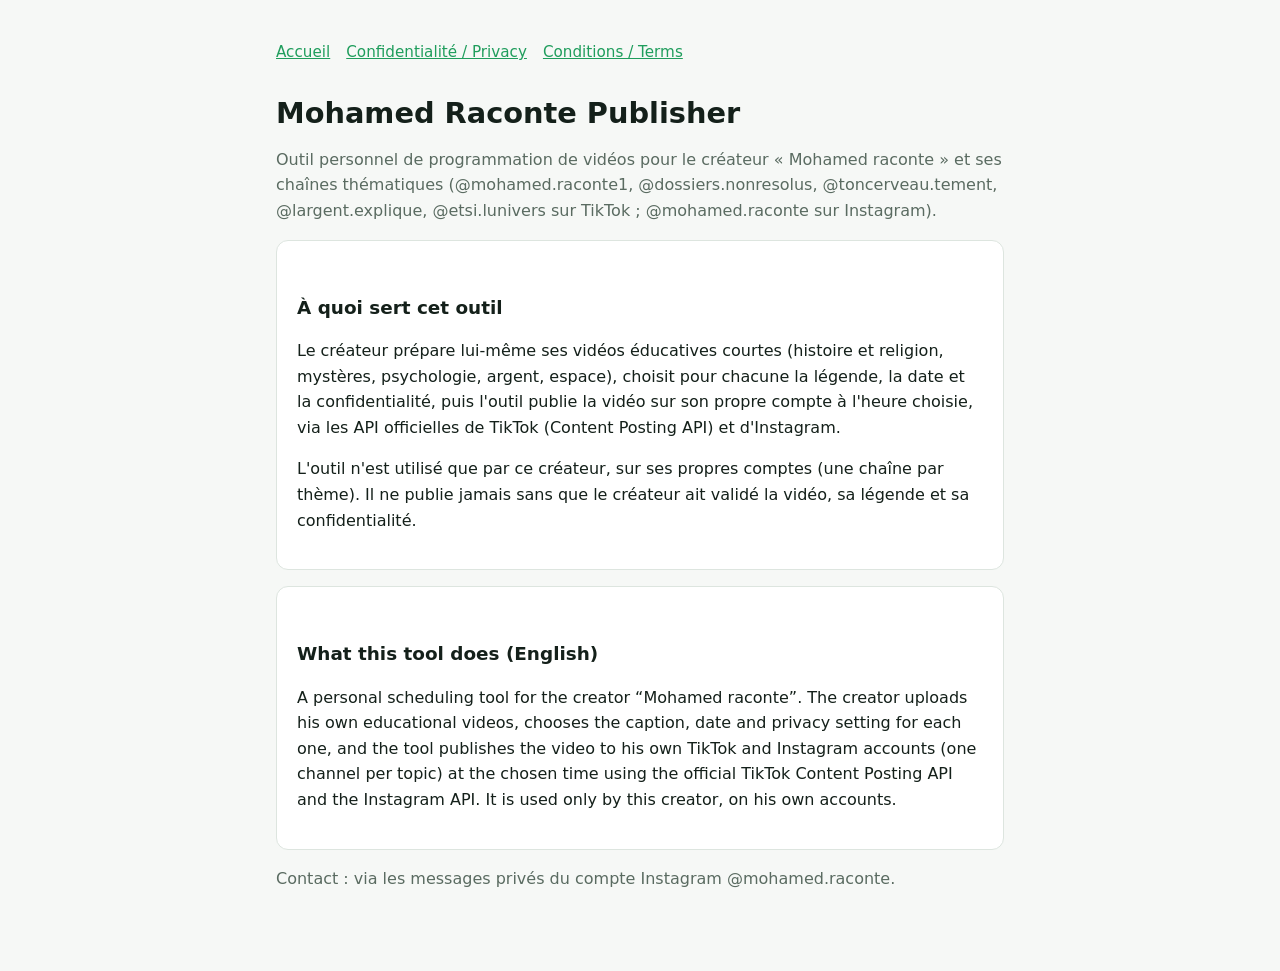
<file: index.html>
<!doctype html>
<html lang="fr">
<head>
<meta charset="utf-8"><meta name="viewport" content="width=device-width, initial-scale=1">
<title>Mohamed Raconte Publisher</title>
<link rel="stylesheet" href="style.css">
</head>
<body><main>
<nav><a href="index.html">Accueil</a><a href="privacy.html">Confidentialité / Privacy</a><a href="terms.html">Conditions / Terms</a></nav>
<h1>Mohamed Raconte Publisher</h1>
<p class="muted">Outil personnel de programmation de vidéos pour le créateur « Mohamed raconte » et ses chaînes thématiques (@mohamed.raconte1, @dossiers.nonresolus, @toncerveau.tement, @largent.explique, @etsi.lunivers sur TikTok ; @mohamed.raconte sur Instagram).</p>
<div class="card">
<h2>À quoi sert cet outil</h2>
<p>Le créateur prépare lui-même ses vidéos éducatives courtes (histoire et religion, mystères, psychologie, argent, espace), choisit pour chacune la légende, la date et la confidentialité, puis l'outil publie la vidéo sur son propre compte à l'heure choisie, via les API officielles de TikTok (Content Posting API) et d'Instagram.</p>
<p>L'outil n'est utilisé que par ce créateur, sur ses propres comptes (une chaîne par thème). Il ne publie jamais sans que le créateur ait validé la vidéo, sa légende et sa confidentialité.</p>
</div>
<div class="card">
<h2>What this tool does (English)</h2>
<p>A personal scheduling tool for the creator “Mohamed raconte”. The creator uploads his own educational videos, chooses the caption, date and privacy setting for each one, and the tool publishes the video to his own TikTok and Instagram accounts (one channel per topic) at the chosen time using the official TikTok Content Posting API and the Instagram API. It is used only by this creator, on his own accounts.</p>
</div>
<p class="muted">Contact : via les messages privés du compte Instagram @mohamed.raconte.</p>
</main></body>
</html>
</file>
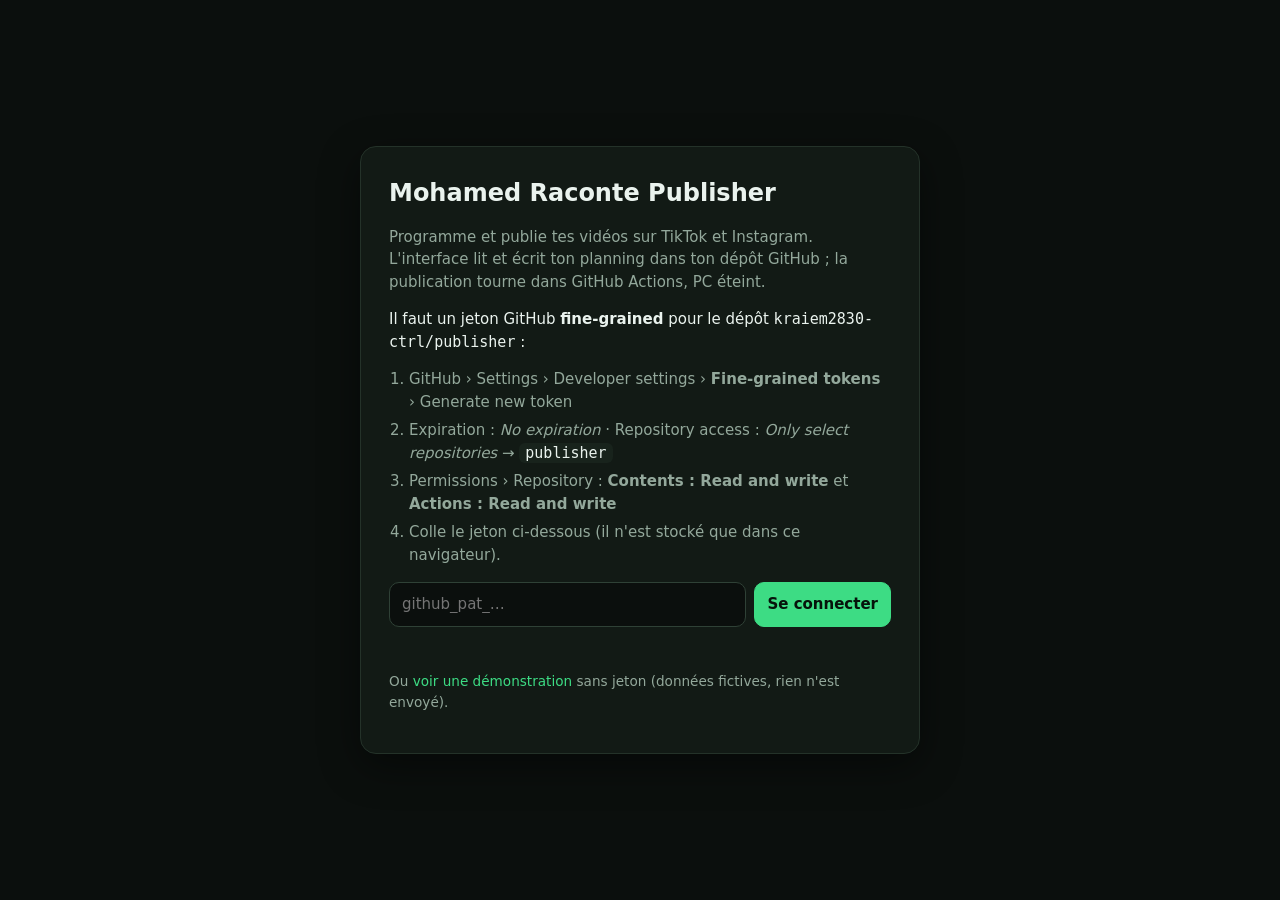
<file: app/index.html>
<!doctype html>
<html lang="fr">
<head>
<meta charset="utf-8">
<meta name="viewport" content="width=device-width, initial-scale=1">
<meta name="robots" content="noindex">
<title>Mohamed Raconte Publisher — Calendrier</title>
<link rel="icon" href="avatars/islam.png">
<link rel="stylesheet" href="app.css">
</head>
<body>

<!-- Connexion : le jeton GitHub reste dans ce navigateur (localStorage), il n'est envoyé qu'à api.github.com -->
<section id="login">
  <div class="box">
    <h1>Mohamed Raconte Publisher</h1>
    <p class="muted">Programme et publie tes vidéos sur TikTok et Instagram. L'interface lit et écrit ton planning dans ton dépôt GitHub ; la publication tourne dans GitHub Actions, PC éteint.</p>
    <p>Il faut un jeton GitHub <strong>fine-grained</strong> pour le dépôt <code id="login-repo"></code> :</p>
    <ol>
      <li>GitHub › Settings › Developer settings › <strong>Fine-grained tokens</strong> › Generate new token</li>
      <li>Expiration : <em>No expiration</em> · Repository access : <em>Only select repositories</em> → <code>publisher</code></li>
      <li>Permissions › Repository : <strong>Contents : Read and write</strong> et <strong>Actions : Read and write</strong></li>
      <li>Colle le jeton ci-dessous (il n'est stocké que dans ce navigateur).</li>
    </ol>
    <div class="row">
      <input id="token" type="password" placeholder="github_pat_…" autocomplete="off" spellcheck="false">
      <button class="btn primary" id="login-btn">Se connecter</button>
    </div>
    <div class="err" id="login-err"></div>
    <p class="small muted">Ou <a href="?demo=1">voir une démonstration</a> sans jeton (données fictives, rien n'est envoyé).</p>
  </div>
</section>

<div id="app" class="hidden">
  <aside>
    <div class="brand"><div class="logo">P</div><div>Publisher<span class="sub" id="brand-sub">Mohamed raconte</span></div></div>
    <div class="side-actions">
      <button class="btn primary" id="new-post">＋ Créer une publication</button>
      <button class="btn" id="publish-now" title="Lance tout de suite le passage de publication (ce qui est arrivé à échéance)">▶ Publier maintenant</button>
    </div>
    <div class="side-title"><span>Canaux</span><button class="btn ghost sm" id="refresh" title="Recharger">↻</button></div>
    <div class="channels" id="channels"></div>
    <div class="side-foot">
      <div class="run" id="last-run">Dernier passage : —</div>
      <div><a id="actions-link" target="_blank" rel="noopener">GitHub Actions</a> · <a id="planning-link" target="_blank" rel="noopener">PLANNING.md</a></div>
      <div><button class="btn ghost sm" id="logout">Changer de jeton</button></div>
    </div>
  </aside>

  <main>
    <div class="topbar">
      <h1 id="view-title">Calendrier</h1>
      <div class="seg">
        <button id="prev" title="Précédent">‹</button>
        <button id="today">Aujourd'hui</button>
        <button id="next" title="Suivant">›</button>
      </div>
      <div class="range" id="range"></div>
      <div class="spacer"></div>
      <div class="seg" id="views">
        <button data-view="week" class="active">Semaine</button>
        <button data-view="month">Mois</button>
        <button data-view="list">Liste</button>
      </div>
    </div>
    <div class="content" id="content"></div>
  </main>
</div>

<div id="modal-root"></div>
<div id="toasts"></div>

<script src="app.js"></script>
</body>
</html>
</file>
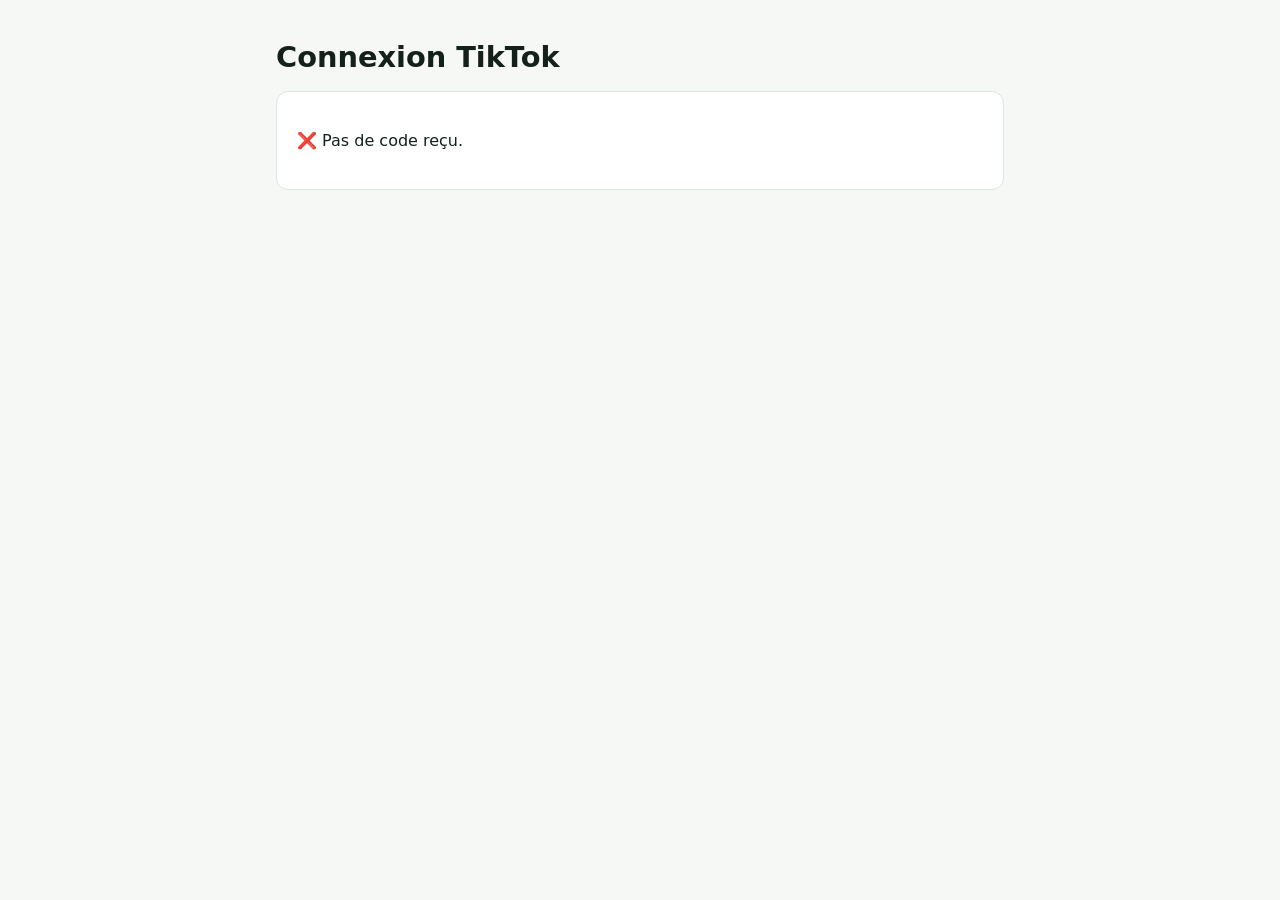
<file: callback.html>
<!doctype html>
<html lang="fr">
<head>
<meta charset="utf-8"><meta name="viewport" content="width=device-width, initial-scale=1">
<meta name="robots" content="noindex">
<title>Connexion TikTok — Mohamed Raconte Publisher</title>
<link rel="stylesheet" href="style.css">
</head>
<body><main>
<h1>Connexion TikTok</h1>
<div class="card" id="box"><p>Lecture du code…</p></div>
<script>
  // Page de retour OAuth : affiche le code d'autorisation pour l'enregistrer dans GitHub (Actions › Réglages › tiktok).
  // Le code n'est envoyé nulle part depuis cette page.
  const q = new URLSearchParams(location.search), box = document.getElementById("box");
  const esc = (s) => s.replace(/[&<>"]/g, (c) => ({ "&": "&amp;", "<": "&lt;", ">": "&gt;", '"': "&quot;" }[c]));
  if (q.get("code")) {
    const code = q.get("code");
    box.innerHTML = `<p>✅ Autorisation reçue. Copie ce code (valable quelques minutes) :</p><p><code id="c">${esc(code)}</code></p><p><button id="b">Copier le code</button></p><p class="muted">Adresse de retour à indiquer : <code>${esc(location.origin + location.pathname)}</code></p>`;
    document.getElementById("b").onclick = () => navigator.clipboard.writeText(code).then(() => (document.getElementById("b").textContent = "Copié ✓"));
  } else {
    box.innerHTML = `<p>❌ Pas de code reçu${q.get("error") ? " : " + esc(q.get("error") + " " + (q.get("error_description") || "")) : ""}.</p>`;
  }
</script>
</main></body>
</html>
</file>
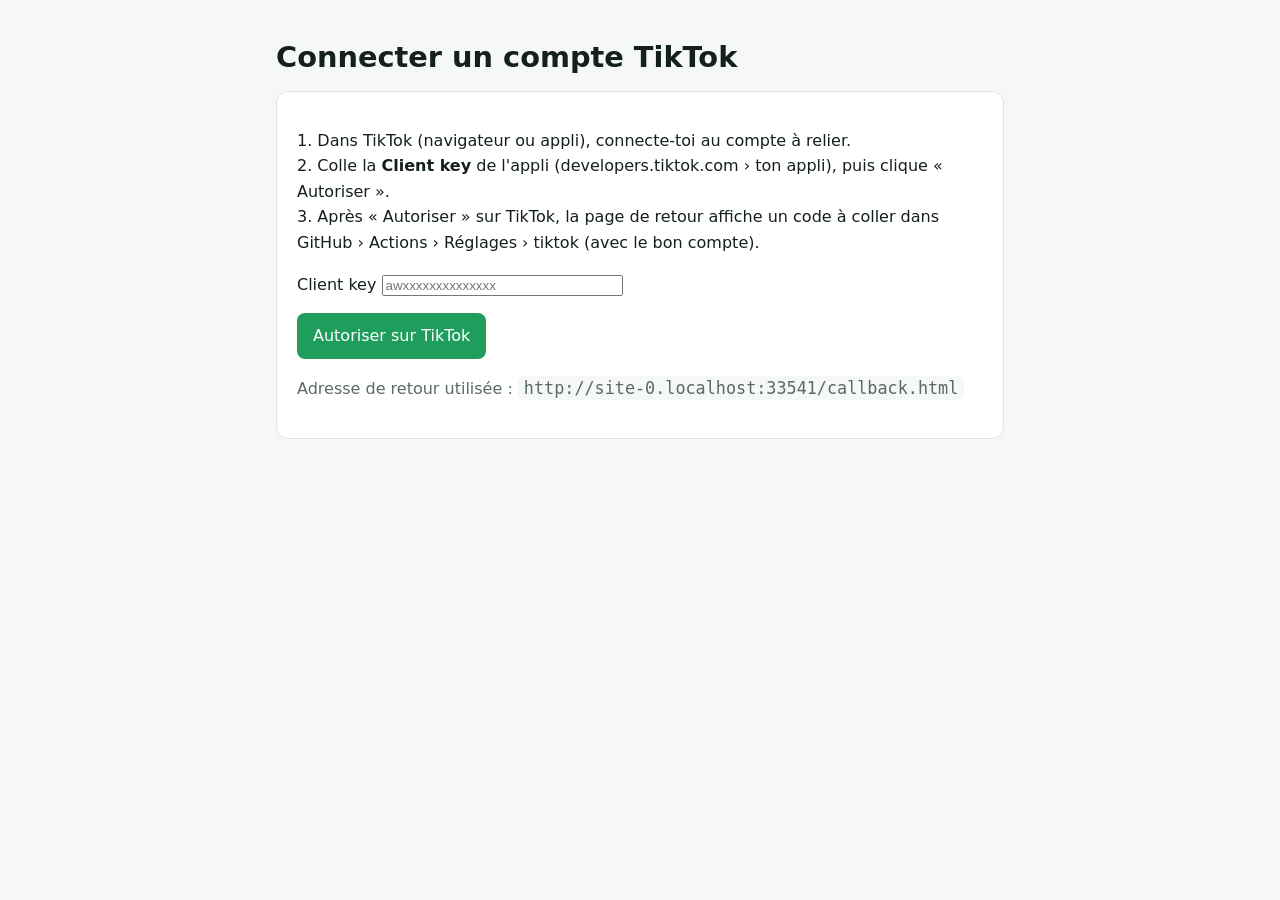
<file: connect.html>
<!doctype html>
<html lang="fr">
<head>
<meta charset="utf-8"><meta name="viewport" content="width=device-width, initial-scale=1">
<meta name="robots" content="noindex">
<title>Connecter un compte TikTok — Mohamed Raconte Publisher</title>
<link rel="stylesheet" href="style.css">
</head>
<body><main>
<h1>Connecter un compte TikTok</h1>
<div class="card">
<p>1. Dans TikTok (navigateur ou appli), connecte-toi au compte à relier.<br>2. Colle la <strong>Client key</strong> de l'appli (developers.tiktok.com › ton appli), puis clique « Autoriser ».<br>3. Après « Autoriser » sur TikTok, la page de retour affiche un code à coller dans GitHub › Actions › Réglages › tiktok (avec le bon compte).</p>
<p><label>Client key <input id="k" placeholder="awxxxxxxxxxxxxxx" size="28"></label></p>
<p><button id="b">Autoriser sur TikTok</button></p>
<p class="muted">Adresse de retour utilisée : <code id="r"></code></p>
</div>
<script>
  // Construit l'adresse d'autorisation TikTok (Login Kit) ; rien n'est envoyé ailleurs que chez TikTok.
  const redirect = location.origin + location.pathname.replace(/connect\.html$/, "callback.html");
  document.getElementById("r").textContent = redirect;
  const k = document.getElementById("k");
  try { k.value = localStorage.getItem("tt_client_key") || ""; } catch (e) {}
  document.getElementById("b").onclick = () => {
    const key = k.value.trim();
    if (!key) return k.focus();
    try { localStorage.setItem("tt_client_key", key); } catch (e) {}
    const q = new URLSearchParams({ client_key: key, scope: "user.info.basic,video.publish,video.upload", response_type: "code",
                                    redirect_uri: redirect, state: Math.random().toString(36).slice(2), disable_auto_auth: "1" });
    location.href = "https://www.tiktok.com/v2/auth/authorize/?" + q;
  };
</script>
</main></body>
</html>
</file>
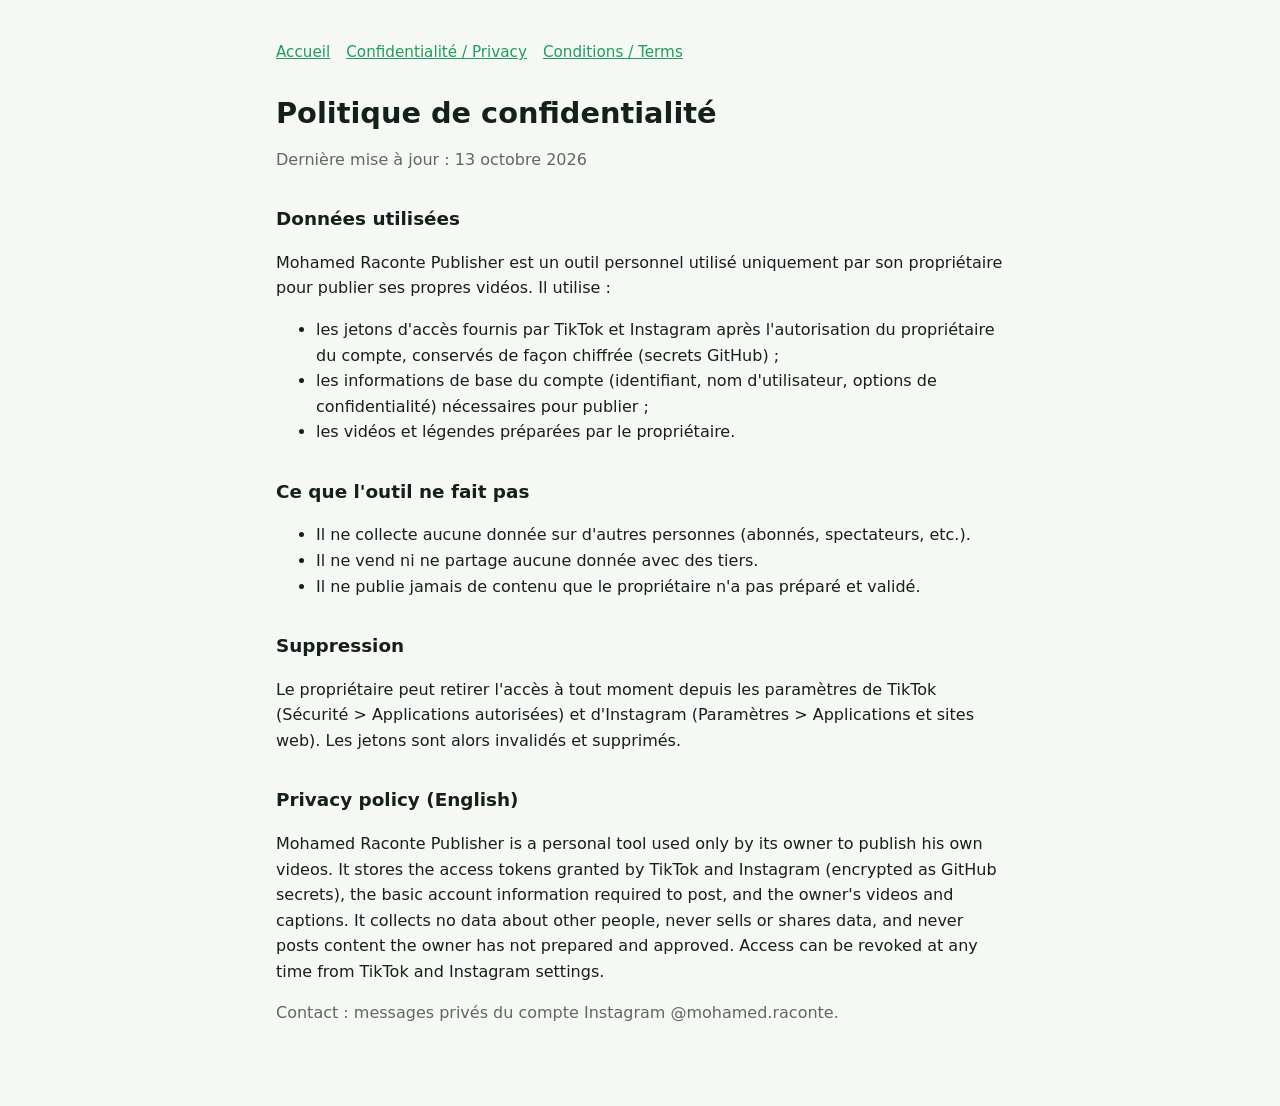
<file: privacy.html>
<!doctype html>
<html lang="fr">
<head>
<meta charset="utf-8"><meta name="viewport" content="width=device-width, initial-scale=1">
<title>Confidentialité — Mohamed Raconte Publisher</title>
<link rel="stylesheet" href="style.css">
</head>
<body><main>
<nav><a href="index.html">Accueil</a><a href="privacy.html">Confidentialité / Privacy</a><a href="terms.html">Conditions / Terms</a></nav>
<h1>Politique de confidentialité</h1>
<p class="muted">Dernière mise à jour : 13 octobre 2026</p>
<h2>Données utilisées</h2>
<p>Mohamed Raconte Publisher est un outil personnel utilisé uniquement par son propriétaire pour publier ses propres vidéos. Il utilise :</p>
<ul>
<li>les jetons d'accès fournis par TikTok et Instagram après l'autorisation du propriétaire du compte, conservés de façon chiffrée (secrets GitHub) ;</li>
<li>les informations de base du compte (identifiant, nom d'utilisateur, options de confidentialité) nécessaires pour publier ;</li>
<li>les vidéos et légendes préparées par le propriétaire.</li>
</ul>
<h2>Ce que l'outil ne fait pas</h2>
<ul>
<li>Il ne collecte aucune donnée sur d'autres personnes (abonnés, spectateurs, etc.).</li>
<li>Il ne vend ni ne partage aucune donnée avec des tiers.</li>
<li>Il ne publie jamais de contenu que le propriétaire n'a pas préparé et validé.</li>
</ul>
<h2>Suppression</h2>
<p>Le propriétaire peut retirer l'accès à tout moment depuis les paramètres de TikTok (Sécurité &gt; Applications autorisées) et d'Instagram (Paramètres &gt; Applications et sites web). Les jetons sont alors invalidés et supprimés.</p>
<h2>Privacy policy (English)</h2>
<p>Mohamed Raconte Publisher is a personal tool used only by its owner to publish his own videos. It stores the access tokens granted by TikTok and Instagram (encrypted as GitHub secrets), the basic account information required to post, and the owner's videos and captions. It collects no data about other people, never sells or shares data, and never posts content the owner has not prepared and approved. Access can be revoked at any time from TikTok and Instagram settings.</p>
<p class="muted">Contact : messages privés du compte Instagram @mohamed.raconte.</p>
</main></body>
</html>
</file>
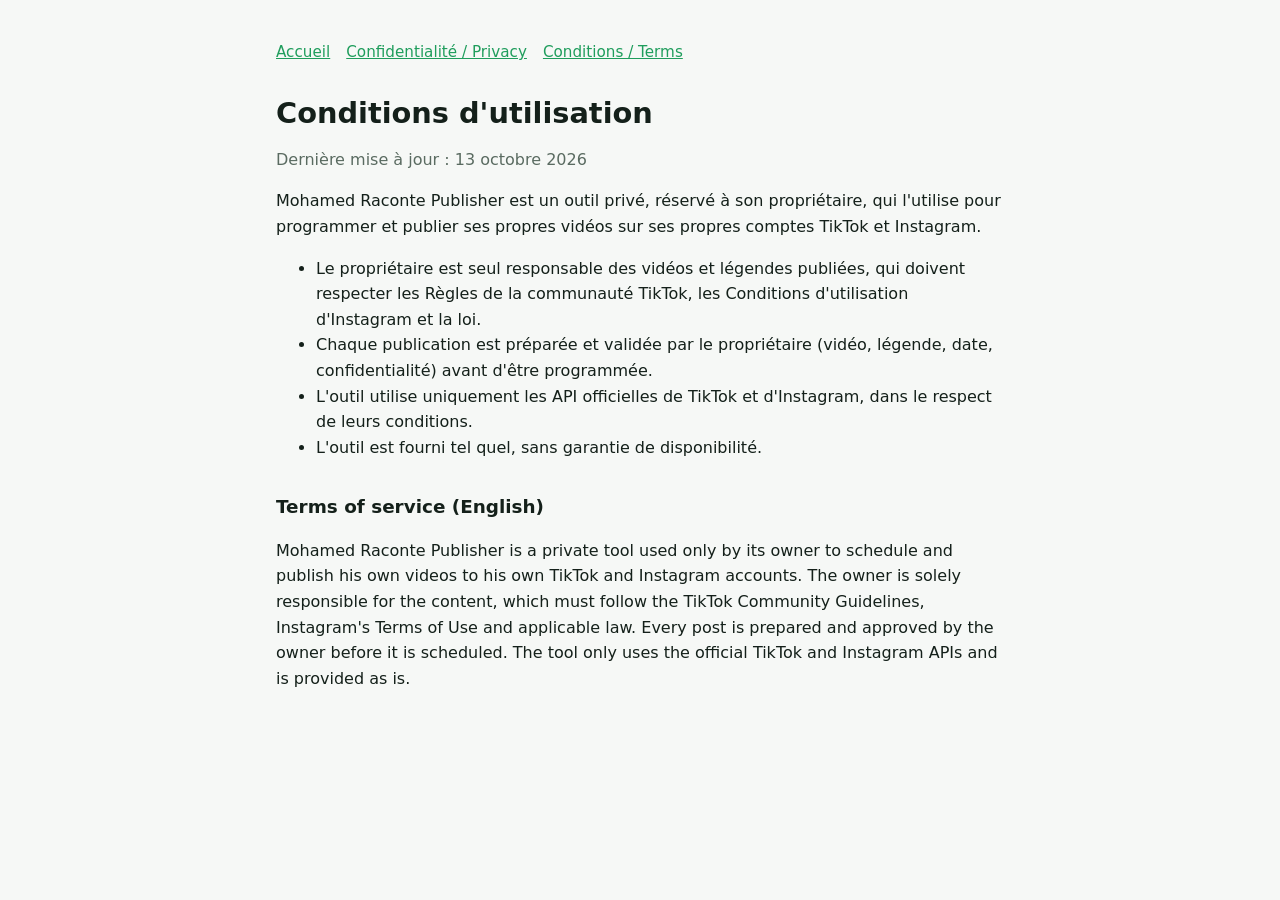
<file: terms.html>
<!doctype html>
<html lang="fr">
<head>
<meta charset="utf-8"><meta name="viewport" content="width=device-width, initial-scale=1">
<title>Conditions — Mohamed Raconte Publisher</title>
<link rel="stylesheet" href="style.css">
</head>
<body><main>
<nav><a href="index.html">Accueil</a><a href="privacy.html">Confidentialité / Privacy</a><a href="terms.html">Conditions / Terms</a></nav>
<h1>Conditions d'utilisation</h1>
<p class="muted">Dernière mise à jour : 13 octobre 2026</p>
<p>Mohamed Raconte Publisher est un outil privé, réservé à son propriétaire, qui l'utilise pour programmer et publier ses propres vidéos sur ses propres comptes TikTok et Instagram.</p>
<ul>
<li>Le propriétaire est seul responsable des vidéos et légendes publiées, qui doivent respecter les Règles de la communauté TikTok, les Conditions d'utilisation d'Instagram et la loi.</li>
<li>Chaque publication est préparée et validée par le propriétaire (vidéo, légende, date, confidentialité) avant d'être programmée.</li>
<li>L'outil utilise uniquement les API officielles de TikTok et d'Instagram, dans le respect de leurs conditions.</li>
<li>L'outil est fourni tel quel, sans garantie de disponibilité.</li>
</ul>
<h2>Terms of service (English)</h2>
<p>Mohamed Raconte Publisher is a private tool used only by its owner to schedule and publish his own videos to his own TikTok and Instagram accounts. The owner is solely responsible for the content, which must follow the TikTok Community Guidelines, Instagram's Terms of Use and applicable law. Every post is prepared and approved by the owner before it is scheduled. The tool only uses the official TikTok and Instagram APIs and is provided as is.</p>
</main></body>
</html>
</file>
<file: style.css>
:root { --bg: #f6f8f6; --fg: #14201a; --muted: #5a6b61; --accent: #1f9d5c; --card: #ffffff; --line: #dde5df; }
@media (prefers-color-scheme: dark) { :root { --bg: #08110c; --fg: #e8f2ec; --muted: #9db3a6; --accent: #3ddc84; --card: #0f1c15; --line: #1f3328; } }
* { box-sizing: border-box; }
body { margin: 0; background: var(--bg); color: var(--fg); font: 16px/1.6 system-ui, -apple-system, "Segoe UI", sans-serif; }
main { max-width: 760px; margin: 0 auto; padding: 40px 16px 64px; }
h1 { font-size: 1.8rem; line-height: 1.2; margin: 0 0 8px; }
h2 { font-size: 1.15rem; margin: 32px 0 8px; }
p, li { color: var(--fg); }
.muted { color: var(--muted); }
a { color: var(--accent); }
nav { display: flex; gap: 16px; flex-wrap: wrap; margin-bottom: 32px; font-size: .95rem; }
.card { background: var(--card); border: 1px solid var(--line); border-radius: 12px; padding: 20px; margin: 16px 0; }
code { font-size: 1.05rem; word-break: break-all; background: var(--bg); padding: 2px 6px; border-radius: 6px; }
button { font: inherit; background: var(--accent); color: #fff; border: 0; border-radius: 8px; padding: 10px 16px; cursor: pointer; }
</file>
<file: app/app.css>
:root {
  --bg: #0b0f0d; --panel: #121a15; --panel-2: #18231c; --line: #243229; --line-2: #2f4136;
  --fg: #eaf3ee; --muted: #93a89b; --accent: #3ddc84; --accent-2: #1f9d5c; --accent-fg: #06130b;
  --danger: #ff6b6b; --warn: #ffc857; --info: #7cc4ff; --radius: 12px;
  --shadow: 0 12px 40px rgba(0,0,0,.45);
}
* { box-sizing: border-box; }
html, body { height: 100%; }
body { margin: 0; background: var(--bg); color: var(--fg); font: 15px/1.5 "Inter", system-ui, -apple-system, "Segoe UI", sans-serif; }
button, input, select, textarea { font: inherit; color: inherit; }
button { cursor: pointer; }
a { color: var(--accent); text-decoration: none; }
a:hover { text-decoration: underline; }
.hidden { display: none !important; }
.muted { color: var(--muted); }
.small { font-size: .85rem; }

/* ── connexion ─────────────────────────────────────────── */
#login { min-height: 100%; display: grid; place-items: center; padding: 24px 16px; }
#login .box { width: min(560px, 100%); background: var(--panel); border: 1px solid var(--line); border-radius: 16px; padding: 28px; box-shadow: var(--shadow); }
#login h1 { margin: 0 0 4px; font-size: 1.5rem; }
#login ol { padding-left: 20px; color: var(--muted); }
#login ol li { margin: 6px 0; }
#login ol code { color: var(--fg); background: var(--panel-2); padding: 1px 6px; border-radius: 6px; }
#login .row { display: flex; gap: 8px; margin-top: 16px; }
#login input { flex: 1; }
#login .err { color: var(--danger); margin-top: 10px; min-height: 1.4em; }

/* ── structure ─────────────────────────────────────────── */
#app { display: grid; grid-template-columns: 272px 1fr; min-height: 100vh; }
aside { background: var(--panel); border-right: 1px solid var(--line); padding: 20px 16px; display: flex; flex-direction: column; gap: 18px; position: sticky; top: 0; height: 100vh; overflow: auto; }
.brand { display: flex; align-items: center; gap: 10px; font-weight: 700; font-size: 1.05rem; }
.brand .logo { width: 34px; height: 34px; border-radius: 10px; background: var(--accent); color: var(--accent-fg); display: grid; place-items: center; font-weight: 800; }
.brand .sub { display: block; font-weight: 400; color: var(--muted); font-size: .8rem; }
.side-title { display: flex; justify-content: space-between; align-items: center; color: var(--muted); font-size: .8rem; text-transform: uppercase; letter-spacing: .06em; }
.channels { display: flex; flex-direction: column; gap: 4px; }
.channel { display: flex; align-items: center; gap: 10px; padding: 8px; border-radius: 10px; border: 1px solid transparent; background: transparent; text-align: left; width: 100%; }
.channel:hover { background: var(--panel-2); }
.channel.active { background: var(--panel-2); border-color: var(--line-2); }
.channel img { width: 36px; height: 36px; border-radius: 50%; object-fit: cover; background: #000; }
.channel .name { font-weight: 600; line-height: 1.2; }
.channel .nets { display: flex; gap: 6px; margin-top: 2px; font-size: .78rem; color: var(--muted); }
.net { display: inline-flex; align-items: center; gap: 4px; }
.dot { width: 7px; height: 7px; border-radius: 50%; background: var(--line-2); display: inline-block; }
.dot.on { background: var(--accent); }
.dot.wait { background: var(--warn); }
.side-actions { display: flex; flex-direction: column; gap: 8px; }
.btn { border: 1px solid var(--line-2); background: var(--panel-2); border-radius: 10px; padding: 9px 12px; display: inline-flex; align-items: center; justify-content: center; gap: 8px; white-space: nowrap; }
.btn:hover { border-color: var(--accent-2); }
.btn.primary { background: var(--accent); color: var(--accent-fg); border-color: var(--accent); font-weight: 700; }
.btn.primary:hover { filter: brightness(1.08); }
.btn.danger { border-color: var(--danger); color: var(--danger); background: transparent; }
.btn.ghost { background: transparent; }
.btn.sm { padding: 6px 10px; font-size: .88rem; border-radius: 8px; }
.btn:disabled { opacity: .55; cursor: wait; }
.side-foot { margin-top: auto; font-size: .82rem; color: var(--muted); display: flex; flex-direction: column; gap: 6px; }
.run { display: flex; gap: 8px; align-items: center; }

main { display: flex; flex-direction: column; min-width: 0; }
.topbar { display: flex; align-items: center; gap: 12px; flex-wrap: wrap; padding: 16px 20px; border-bottom: 1px solid var(--line); background: var(--bg); position: sticky; top: 0; z-index: 5; }
.topbar h1 { font-size: 1.25rem; margin: 0 14px 0 0; }
.seg { display: inline-flex; border: 1px solid var(--line-2); border-radius: 10px; overflow: hidden; }
.seg button { background: transparent; border: 0; padding: 8px 12px; color: var(--muted); }
.seg button.active { background: var(--panel-2); color: var(--fg); }
.range { font-weight: 600; min-width: 190px; text-align: center; }
.spacer { flex: 1; }
.content { padding: 16px 20px 40px; overflow: auto; }

/* ── semaine ───────────────────────────────────────────── */
.week { display: grid; grid-template-columns: repeat(7, minmax(150px, 1fr)); gap: 8px; min-width: 1050px; }
.day { background: var(--panel); border: 1px solid var(--line); border-radius: var(--radius); min-height: 60vh; display: flex; flex-direction: column; }
.day.past { opacity: .72; }
.day-head { padding: 10px 12px; border-bottom: 1px solid var(--line); display: flex; justify-content: space-between; align-items: baseline; }
.day-head .dow { color: var(--muted); font-size: .8rem; text-transform: capitalize; }
.day-head .num { font-weight: 700; }
.day.today .day-head .num { color: var(--accent); }
.day-body { padding: 8px; display: flex; flex-direction: column; gap: 8px; flex: 1; }
.day-body:empty::after { content: "—"; color: var(--line-2); text-align: center; padding-top: 20px; }
.day .add { margin: auto 8px 8px; opacity: 0; transition: opacity .15s; }
.day:hover .add { opacity: 1; }

.post { background: var(--panel-2); border: 1px solid var(--line-2); border-radius: 10px; padding: 8px 10px; cursor: pointer; display: grid; grid-template-columns: 28px 1fr; gap: 8px; align-items: start; }
.post:hover { border-color: var(--accent-2); }
.post img { width: 28px; height: 28px; border-radius: 50%; object-fit: cover; background: #000; }
.post .t { display: flex; justify-content: space-between; gap: 6px; font-size: .8rem; color: var(--muted); }
.post .title { font-size: .9rem; line-height: 1.3; margin-top: 2px; display: -webkit-box; -webkit-line-clamp: 2; -webkit-box-orient: vertical; overflow: hidden; }
.post .st { display: flex; gap: 8px; margin-top: 6px; font-size: .78rem; color: var(--muted); }
.post.err { border-color: var(--danger); }
.post.done { border-color: var(--accent-2); }

/* ── mois ──────────────────────────────────────────────── */
.month { display: grid; grid-template-columns: repeat(7, minmax(0, 1fr)); gap: 6px; }
.month .dow { color: var(--muted); font-size: .8rem; text-align: center; padding: 4px 0; text-transform: capitalize; }
.mday { background: var(--panel); border: 1px solid var(--line); border-radius: 10px; min-height: 108px; padding: 6px; cursor: pointer; min-width: 0; overflow: hidden; }
.mday.other { opacity: .4; }
.mday.today { border-color: var(--accent); }
.mday .num { font-size: .85rem; font-weight: 600; color: var(--muted); }
.mday .chip { display: flex; align-items: center; gap: 6px; font-size: .78rem; margin-top: 4px; background: var(--panel-2); border-radius: 6px; padding: 2px 6px; white-space: nowrap; overflow: hidden; text-overflow: ellipsis; }
.mday .chip img { width: 14px; height: 14px; border-radius: 50%; }
.mday .more { font-size: .75rem; color: var(--muted); margin-top: 4px; }

/* ── liste ─────────────────────────────────────────────── */
table.list { width: 100%; border-collapse: collapse; background: var(--panel); border: 1px solid var(--line); border-radius: var(--radius); overflow: hidden; }
table.list th, table.list td { padding: 10px 12px; text-align: left; border-bottom: 1px solid var(--line); vertical-align: top; }
table.list th { color: var(--muted); font-weight: 600; font-size: .82rem; text-transform: uppercase; letter-spacing: .04em; }
table.list tr:hover td { background: var(--panel-2); cursor: pointer; }
table.list img { width: 24px; height: 24px; border-radius: 50%; vertical-align: middle; margin-right: 8px; }

/* ── fenêtre ───────────────────────────────────────────── */
.modal-back { position: fixed; inset: 0; background: rgba(0,0,0,.6); display: grid; place-items: center; padding: 16px; z-index: 20; }
.modal { width: min(720px, 100%); max-height: 92vh; overflow: auto; background: var(--panel); border: 1px solid var(--line-2); border-radius: 16px; box-shadow: var(--shadow); }
.modal header { display: flex; justify-content: space-between; align-items: center; padding: 16px 20px; border-bottom: 1px solid var(--line); }
.modal header h2 { margin: 0; font-size: 1.1rem; }
.modal .body { padding: 16px 20px; display: grid; gap: 14px; }
.modal footer { display: flex; gap: 8px; justify-content: flex-end; padding: 14px 20px; border-top: 1px solid var(--line); flex-wrap: wrap; }
.field { display: grid; gap: 6px; }
.field label { font-size: .85rem; color: var(--muted); }
.field input[type=text], .field input[type=date], .field input[type=time], .field select, .field textarea, #login input {
  background: var(--bg); border: 1px solid var(--line-2); border-radius: 10px; padding: 10px 12px; width: 100%; outline: none; }
.field input:focus, .field select:focus, .field textarea:focus, #login input:focus { border-color: var(--accent-2); }
.field textarea { min-height: 150px; resize: vertical; }
.cols { display: grid; grid-template-columns: 1fr 1fr; gap: 12px; }
.checks { display: flex; gap: 18px; flex-wrap: wrap; }
.checks label { display: inline-flex; align-items: center; gap: 8px; cursor: pointer; }
.file { border: 1px dashed var(--line-2); border-radius: 10px; padding: 12px; color: var(--muted); display: flex; gap: 10px; align-items: center; flex-wrap: wrap; }
.file input { flex: 1; }
.counter { text-align: right; font-size: .78rem; color: var(--muted); }
.status-line { display: flex; gap: 14px; flex-wrap: wrap; font-size: .9rem; }
.progress { height: 6px; background: var(--line); border-radius: 3px; overflow: hidden; }
.progress > div { height: 100%; background: var(--accent); transform: scaleX(0); transform-origin: left; transition: transform .2s; }

/* ── notifications ─────────────────────────────────────── */
#toasts { position: fixed; right: 16px; bottom: 16px; display: flex; flex-direction: column; gap: 8px; z-index: 30; }
.toast { background: var(--panel-2); border: 1px solid var(--accent-2); padding: 10px 14px; border-radius: 10px; max-width: 420px; box-shadow: var(--shadow); }
.toast.error { border-color: var(--danger); color: var(--danger); }

/* ── mobile ────────────────────────────────────────────── */
@media (max-width: 900px) {
  #app { grid-template-columns: 1fr; }
  aside { position: static; height: auto; border-right: 0; border-bottom: 1px solid var(--line); }
  .channels { flex-direction: row; overflow-x: auto; }
  .channel { width: auto; flex: 0 0 auto; }
  .channel .nets { display: none; }
  .side-foot { display: none; }
  .content { padding: 12px 16px 40px; }
  .cols { grid-template-columns: 1fr; }
  .range { min-width: 0; }
}
</file>
